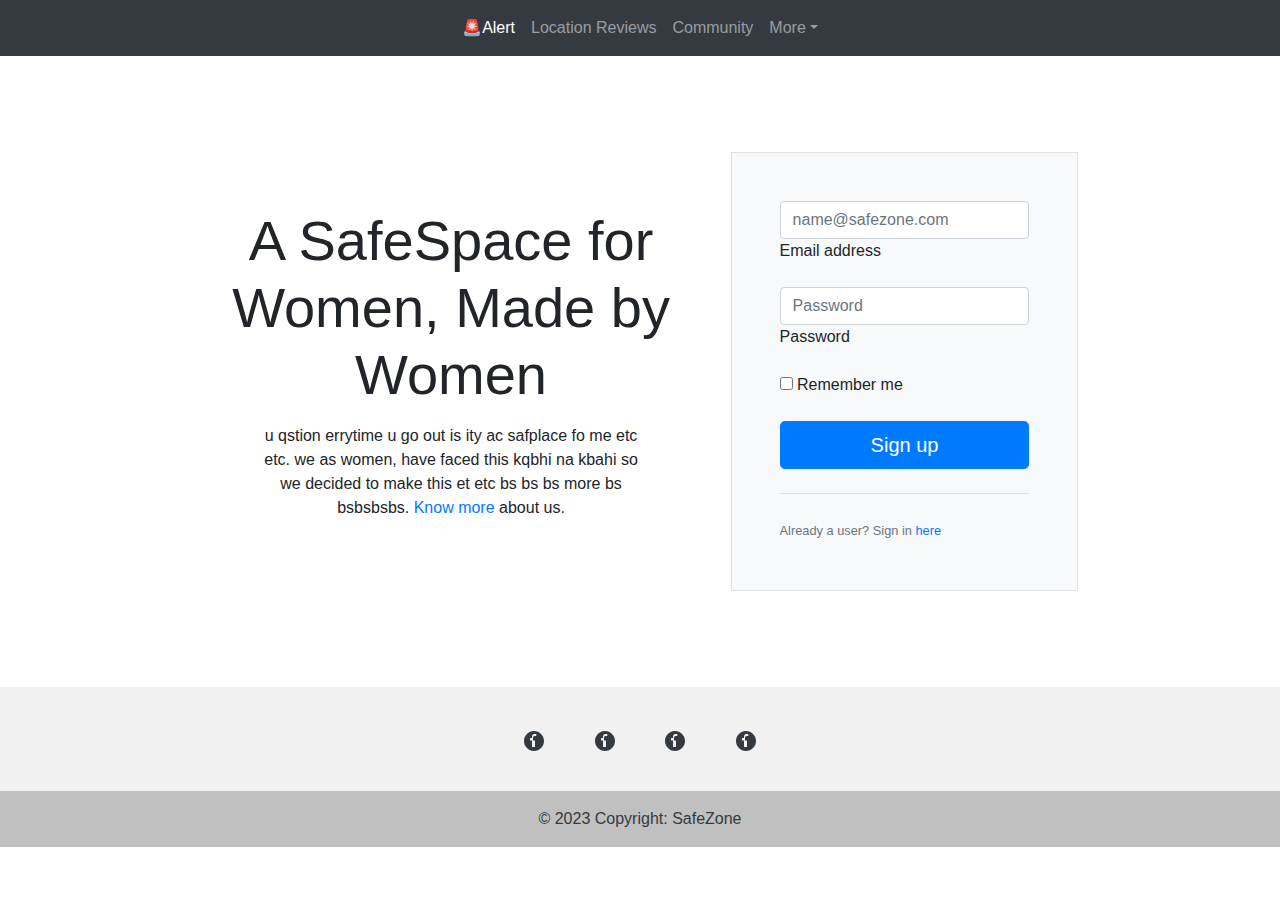
<file: index.html>
<!DOCTYPE html>
<html lang="en">
<head>
    <meta charset="UTF-8">
    <link rel="stylesheet" href="https://cdn.jsdelivr.net/npm/bootstrap@4.4.1/dist/css/bootstrap.min.css" integrity="sha384-Vkoo8x4CGsO3+Hhxv8T/Q5PaXtkKtu6ug5TOeNV6gBiFeWPGFN9MuhOf23Q9Ifjh" crossorigin="anonymous">
    <script src="https://code.jquery.com/jquery-3.4.1.slim.min.js" integrity="sha384-J6qa4849blE2+poT4WnyKhv5vZF5SrPo0iEjwBvKU7imGFAV0wwj1yYfoRSJoZ+n" crossorigin="anonymous"></script>
    <script src="https://cdn.jsdelivr.net/npm/popper.js@1.16.0/dist/umd/popper.min.js" integrity="sha384-Q6E9RHvbIyZFJoft+2mJbHaEWldlvI9IOYy5n3zV9zzTtmI3UksdQRVvoxMfooAo" crossorigin="anonymous"></script>
    <script src="https://cdn.jsdelivr.net/npm/bootstrap@4.4.1/dist/js/bootstrap.min.js" integrity="sha384-wfSDF2E50Y2D1uUdj0O3uMBJnjuUD4Ih7YwaYd1iqfktj0Uod8GCExl3Og8ifwB6" crossorigin="anonymous"></script>
    <link rel="icon" type="image/png" href="./logohead.png"/>
    <title>SafeZone</title>
</head>
<body>
    <section> <!--navbar-->
      <nav class="navbar navbar-expand-lg navbar-dark bg-dark">
          <button class="navbar-toggler" type="button" data-toggle="collapse" data-target="#navbarsExample08" aria-controls="navbarsExample08" aria-expanded="false" aria-label="Toggle navigation">
            <span class="navbar-toggler-icon"></span>
          </button>
      
          <div class="collapse navbar-collapse justify-content-md-center" id="navbarsExample08">
            <ul class="navbar-nav">
              <li class="nav-item active">
                <a class="nav-link" href="./alertSys.html">🚨Alert<span class="sr-only">(current)</span></a>
              </li>
              <li class="nav-item">
                <a class="nav-link" href="./LocRat/index.html">Location Reviews</a>
              </li>
              <li class="nav-item">
                <a class="nav-link" href="./Comm/index.html" tabindex="-1" aria-disabled="false">Community</a>
              </li>
              <li class="nav-item dropdown">
                <a class="nav-link dropdown-toggle" href="#" id="dropdown08" data-toggle="dropdown" aria-haspopup="true" aria-expanded="false">More</a>
                <div class="dropdown-menu" aria-labelledby="dropdown08">
                  <a class="dropdown-item" href="#">Shop</a>
                  <a class="dropdown-item" href="#">SafePath</a>
                  <a class="dropdown-item" href="#">About us</a>
                  <a class="dropdown-item" href="./Resources/resources.html">More Resources</a>
                </div>
              </li>
            </ul>
          </div>
        </nav>
    </section>

    <section class="container"> <!--Sign up part plus lil intro-->
        <div class="container col-xl-10 col-xxl-8 px-4 py-5">
            <div class="row align-items-center g-lg-5 py-5">
              <div class="col-lg-7 text-center text-lg-start">
                <h1 class="display-4 fw-bold lh-1 mb-3">A SafeSpace for Women, Made by Women</h1>
                <p class="col-lg-10 fs-4 container">u qstion errytime u go out is ity ac safplace fo me etc etc. we as women, have faced this kqbhi na kbahi so we decided to make this et etc bs bs bs more bs bsbsbsbs. <a href="#">Know more</a> about us.</p>
              </div>
              <div class="col-md-10 mx-auto col-lg-5">
                <form class="p-4 p-md-5 border rounded-3 bg-light">
                  <div class="form-floating mb-3">
                    <input type="email" class="form-control" id="floatingInput" placeholder="name@safezone.com" fdprocessedid="qcwlyt">
                    <label for="floatingInput">Email address</label>
                  </div>
                  <div class="form-floating mb-3">
                    <input type="password" class="form-control" id="floatingPassword" placeholder="Password" fdprocessedid="q9lwhh">
                    <label for="floatingPassword">Password</label>
                  </div>
                  <div class="checkbox mb-3">
                    <label>
                      <input type="checkbox" value="remember-me"> Remember me
                    </label>
                  </div>
                  <button class="w-100 btn btn-lg btn-primary" type="submit" fdprocessedid="ibj8dy">Sign up</button>
                  <hr class="my-4">
                  <small class="text-muted">Already a user? Sign in <a href="#">here</a></small>
                </form>
              </div>
            </div>
          </div>
    </section>
    <section> <!--login popup-->
        <!--will be adding a login popup when the user clicks on LOGIN HERE in the sign up windoe-->
    </section>
    <section><!--footer-->
        <footer class="text-center text-white" style="background-color: #f1f1f1;">
            <!-- Grid container -->
            <div class="container pt-4">
              <!-- Section: Social media -->
              <section class="mb-4">
                <!-- Facebook -->
                <a class="btn btn-link btn-floating btn-lg text-dark m-1" href="#!" role="button" data-mdb-ripple-color="dark">
                    <svg xmlns="http://www.w3.org/2000/svg" width="24" height="24" viewBox="0 0 24 24">
                        <path d="M12 2C6.48 2 2 6.48 2 12C2 17.52 6.48 22 12 22C17.52 22 22 17.52 22 12C22 6.48 17.52 2 12 2ZM15 11.51H13V18.01H10V11.51H8V9.01H10V7.81C10 6.42 10.63 5.01 12.29 5.01H14.29V7.01H12.79C11.57 7.01 11 7.77 11 9.01V11.51H15V11.51Z" fill="currentColor" />
                      </svg>
                  
                </a>
          
                <!-- Twitter -->
                <a
                  class="btn btn-link btn-floating btn-lg text-dark m-1"
                  href="#!"
                  role="button"
                  data-mdb-ripple-color="dark"
                  ><i class="fab fa-twitter"></i
                ><svg xmlns="http://www.w3.org/2000/svg" width="24" height="24" viewBox="0 0 24 24">
                  <path d="M12 2C6.48 2 2 6.48 2 12C2 17.52 6.48 22 12 22C17.52 22 22 17.52 22 12C22 6.48 17.52 2 12 2ZM15 11.51H13V18.01H10V11.51H8V9.01H10V7.81C10 6.42 10.63 5.01 12.29 5.01H14.29V7.01H12.79C11.57 7.01 11 7.77 11 9.01V11.51H15V11.51Z" fill="currentColor" />
                </svg>
              </a>
          
                <!-- Google -->
                <a
                  class="btn btn-link btn-floating btn-lg text-dark m-1"
                  href="#!"
                  role="button"
                  data-mdb-ripple-color="dark"
                  ><svg xmlns="http://www.w3.org/2000/svg" width="24" height="24" viewBox="0 0 24 24">
                    <path d="M12 2C6.48 2 2 6.48 2 12C2 17.52 6.48 22 12 22C17.52 22 22 17.52 22 12C22 6.48 17.52 2 12 2ZM15 11.51H13V18.01H10V11.51H8V9.01H10V7.81C10 6.42 10.63 5.01 12.29 5.01H14.29V7.01H12.79C11.57 7.01 11 7.77 11 9.01V11.51H15V11.51Z" fill="currentColor" />
                  </svg>
                </a>
          
                <!-- Instagram -->
                <a
                  class="btn btn-link btn-floating btn-lg text-dark m-1"
                  href="#!"
                  role="button"
                  data-mdb-ripple-color="dark"
                  >
                  <svg xmlns="http://www.w3.org/2000/svg" width="24" height="24" viewBox="0 0 24 24">
                    <path d="M12 2C6.48 2 2 6.48 2 12C2 17.52 6.48 22 12 22C17.52 22 22 17.52 22 12C22 6.48 17.52 2 12 2ZM15 11.51H13V18.01H10V11.51H8V9.01H10V7.81C10 6.42 10.63 5.01 12.29 5.01H14.29V7.01H12.79C11.57 7.01 11 7.77 11 9.01V11.51H15V11.51Z" fill="currentColor" />
                  </svg>
                </a>
              </section>
              <!-- Section: Social media -->
            </div>
            <!-- Grid container -->
          
            <!-- Copyright -->
            <div class="text-center text-dark p-3" style="background-color: rgba(0, 0, 0, 0.2);">
              © 2023 Copyright:
              <a class="text-dark" href="https://lakpareek.github.io/SafeZone/">SafeZone</a>
            </div>
            <!-- Copyright -->
          </footer>
    </section>
</body>
</html>
</file>
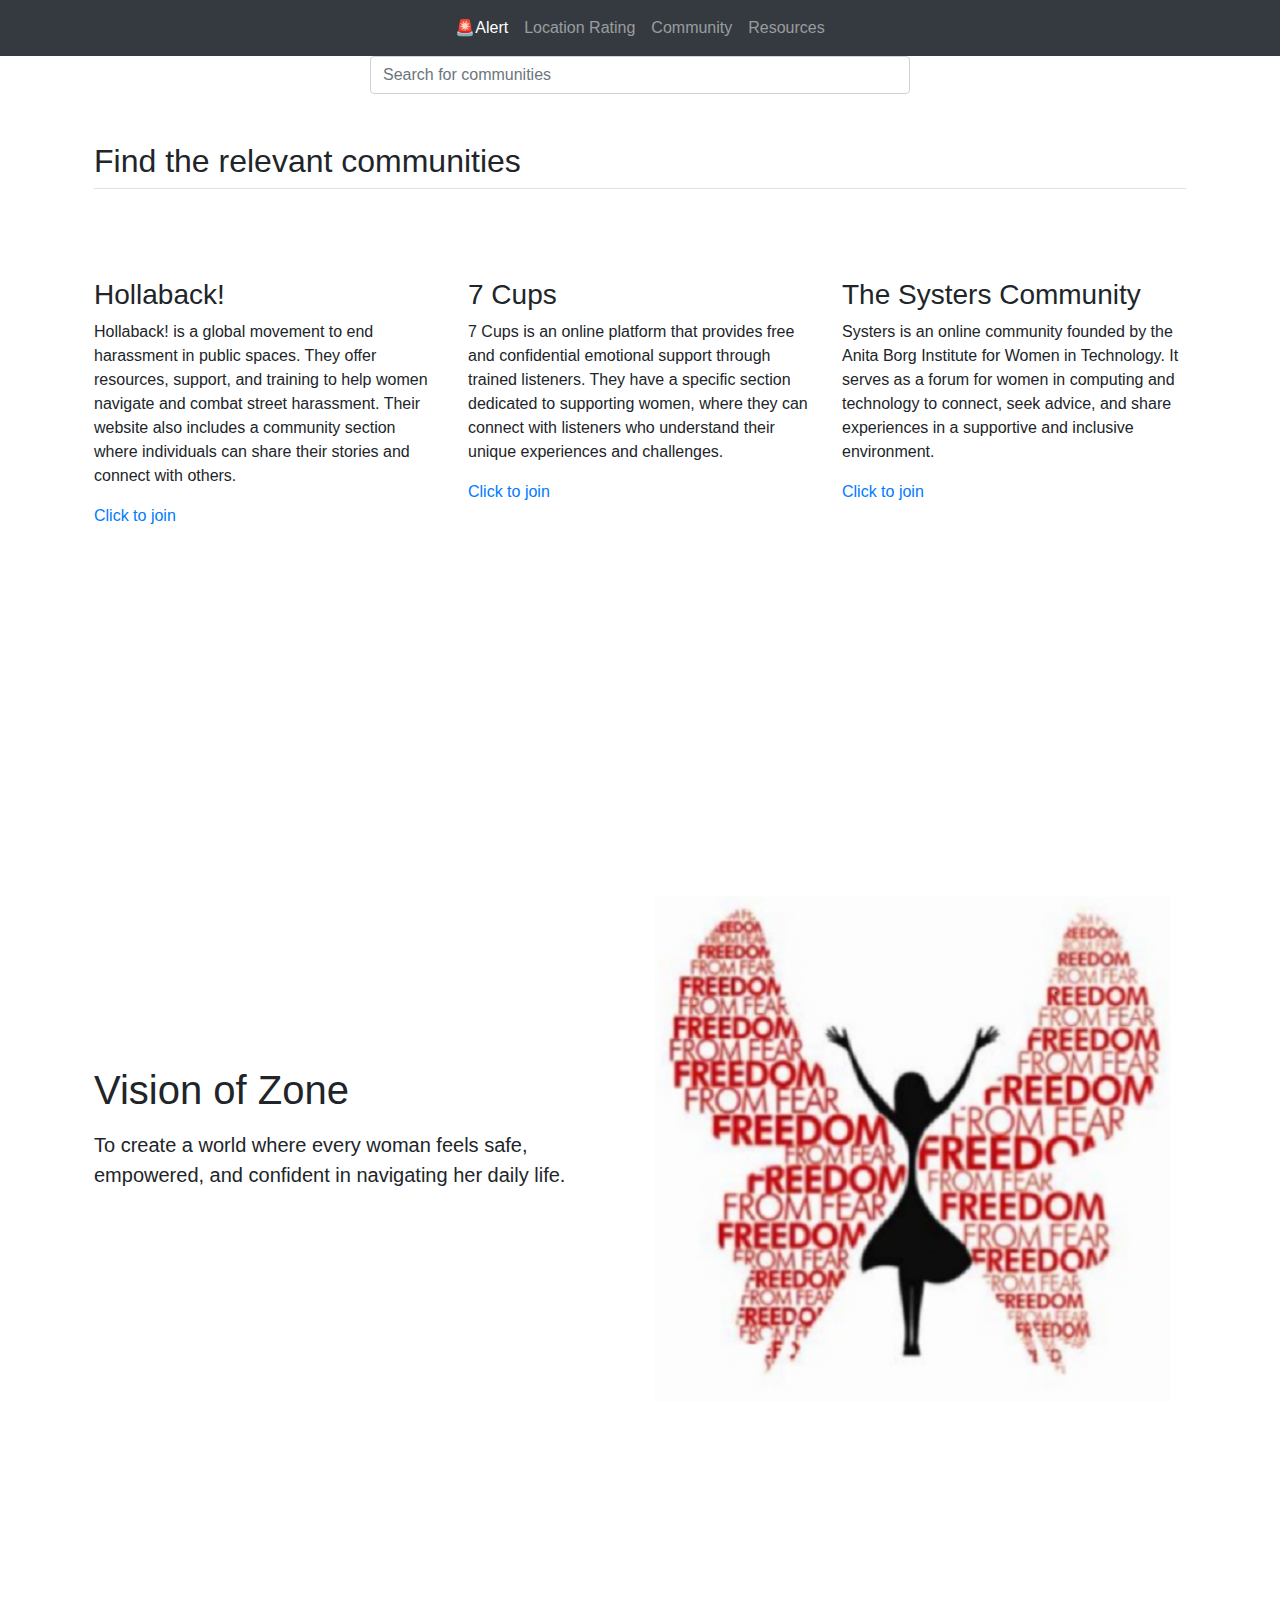
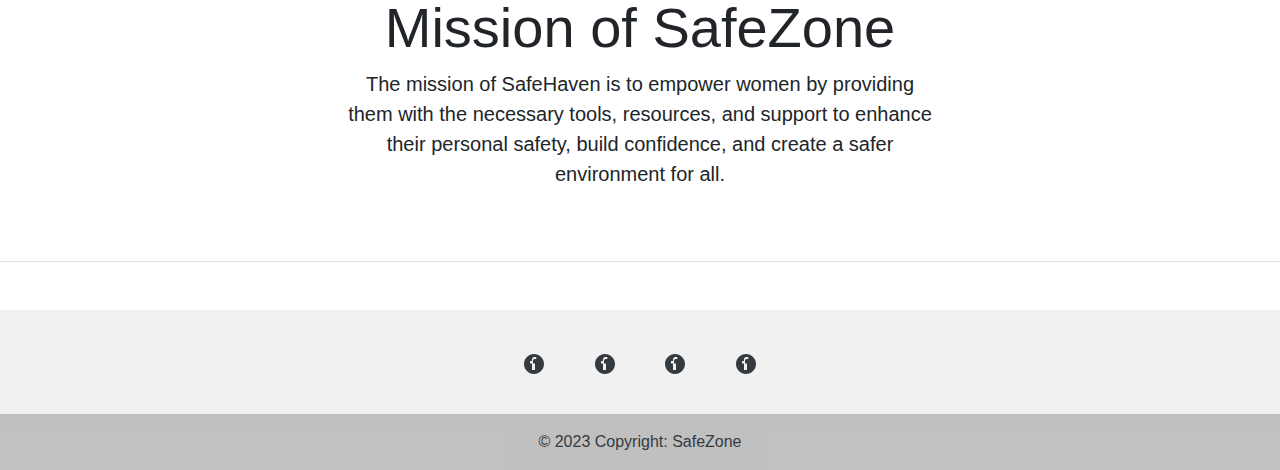
<file: Comm/index.html>
<!DOCTYPE html>
<html lang="en">
<head>
    <meta charset="UTF-8">
    <meta http-equiv="X-UA-Compatible" content="IE=edge">
    <meta name="viewport" content="width=device-width, initial-scale=1.0">
    <link rel="stylesheet" href="https://cdn.jsdelivr.net/npm/bootstrap@4.4.1/dist/css/bootstrap.min.css" integrity="sha384-Vkoo8x4CGsO3+Hhxv8T/Q5PaXtkKtu6ug5TOeNV6gBiFeWPGFN9MuhOf23Q9Ifjh" crossorigin="anonymous">
    <script src="https://code.jquery.com/jquery-3.4.1.slim.min.js" integrity="sha384-J6qa4849blE2+poT4WnyKhv5vZF5SrPo0iEjwBvKU7imGFAV0wwj1yYfoRSJoZ+n" crossorigin="anonymous"></script>
    <script src="https://cdn.jsdelivr.net/npm/popper.js@1.16.0/dist/umd/popper.min.js" integrity="sha384-Q6E9RHvbIyZFJoft+2mJbHaEWldlvI9IOYy5n3zV9zzTtmI3UksdQRVvoxMfooAo" crossorigin="anonymous"></script>
    <script src="https://cdn.jsdelivr.net/npm/bootstrap@4.4.1/dist/js/bootstrap.min.js" integrity="sha384-wfSDF2E50Y2D1uUdj0O3uMBJnjuUD4Ih7YwaYd1iqfktj0Uod8GCExl3Og8ifwB6" crossorigin="anonymous"></script>
    <link rel="stylesheet" href="C:\Users\vaibh\OneDrive\Desktop\community section\style.css">
    
    <title>Document</title>
</head>
<body class="bg-light-subtle">
<section> <!--navbar-->
      
        <nav class="navbar navbar-expand-lg navbar-dark bg-dark bg-light-subtle ">
            <button class="navbar-toggler" type="button" data-toggle="collapse" data-target="#navbarsExample08" aria-controls="navbarsExample08" aria-expanded="false" aria-label="Toggle navigation">
              <span class="navbar-toggler-icon"></span>
            </button>
         
            <div class="collapse navbar-collapse justify-content-md-center" id="navbarsExample08">
              <ul class="navbar-nav">
                <li class="nav-item active">
                  <a class="nav-link" href="../alertSys.html">🚨Alert<span class="sr-only">(current)</span></a>
                </li>
                <li class="nav-item">
                  <a class="nav-link" href="../LocRat/index.html">Location Rating</a>
                </li>
                <li class="nav-item">
                  <a class="nav-link" href="../Comm/index.html" tabindex="-1" aria-disabled="false">Community</a>
                </li>
                <li class="nav-item">
                    <a class="nav-link" href="../Resources/resources.html">Resources</a>
                </li>
          </nav>

         
      </section>
      <div class="container search ">

        <div class="row height d-flex justify-content-center align-items-center  ">

          <div class="col-md-6">

            <div class="form ">
              <i class="fa fa-search"></i>
              <input type="text" class="form-control form-input" placeholder="Search for communities">
              <span class="left-pan"><i class="fa fa-microphone"></i></span>
            </div>
            
          </div>
          
        </div>
        
      </div>
  
      <div class="container px-4 py-5" id="featured-3">
    <h2 class="pb-2 border-bottom">Find the relevant communities</h2>
    <div class="row g-4 py-5 row-cols-1 row-cols-lg-3">
      <div class="feature col">
        <div class="feature-icon d-inline-flex align-items-center justify-content-center text-bg-primary bg-gradient fs-2 mb-3">
          <svg class="bi" width="1em" height="1em"><use xlink:href="#collection"></use></svg>
        </div>
        <h3 class="fs-2">Hollaback!</h3>
        <p>Hollaback! is a global movement to end harassment in public spaces. They offer resources, support, and training to help women navigate and combat street harassment. Their website also includes a community section where individuals can share their stories and connect with others.</p>
        <a href="#" class="icon-link">
          Click to join
          <svg class="bi"><use xlink:href="#chevron-right"></use></svg>
        </a>
      </div>
      <div class="feature col">
        <div class="feature-icon d-inline-flex align-items-center justify-content-center text-bg-primary bg-gradient fs-2 mb-3">
          <svg class="bi" width="1em" height="1em"><use xlink:href="#people-circle"></use></svg>
        </div>
        <h3 class="fs-2">7 Cups</h3>
        <p> 7 Cups is an online platform that provides free and confidential emotional support through trained listeners. They have a specific section dedicated to supporting women, where they can connect with listeners who understand their unique experiences and challenges.</p>
        <a href="#" class="icon-link">
            Click to join
          <svg class="bi"><use xlink:href="#chevron-right"></use></svg>
        </a>
      </div>
      <div class="feature col">
        <div class="feature-icon d-inline-flex align-items-center justify-content-center text-bg-primary bg-gradient fs-2 mb-3">
          <svg class="bi" width="1em" height="1em"><use xlink:href="#toggles2"></use></svg>
        </div>
        <h3 class="fs-2 ">The Systers Community</h3>
        <p>Systers is an online community founded by the Anita Borg Institute for Women in Technology. It serves as a forum for women in computing and technology to connect, seek advice, and share experiences in a supportive and inclusive environment.</p>
        <a href="#" class="icon-link">
            Click to join
          <svg class="bi"><use xlink:href="#chevron-right"></use></svg>
        
        </a>
      </div>
    </div>
  </div>
  <div class="container col-xxl-8 px-4 py-5 ">
    <div class="row flex-lg-row-reverse align-items-center g-5 py-5">
      <div class="col-10 col-sm-8 col-lg-6">
        <img src="./freedom.png" class="d-block mx-lg-auto img-fluid img" alt="Bootstrap Themes" width="700" height="500" loading="lazy">
      </div>
      <div class="col-lg-6">
        <h1 class="display-5 fw-bold text-body-emphasis lh-1 mb-3">Vision of Zone</h1>
        <p class="lead">To create a world where every woman feels safe, empowered, and confident in navigating her daily life.</p>
        <div class="d-grid gap-2 d-md-flex justify-content-md-start">
          
        </div>
      </div>
    </div>
  </div>
  <div class="px-4 pt-5 my-5 text-center border-bottom ">
    <h1 class="display-4 fw-bold text-body-emphasis">Mission of SafeZone</h1>
    <div class="col-lg-6 mx-auto">
      <p class="lead mb-4">The mission of SafeHaven is to empower women by providing them with the necessary tools, resources, and support to enhance their personal safety, build confidence, and create a safer environment for all.</p>
      <div class="d-grid gap-2 d-sm-flex justify-content-sm-center mb-5">
        
      </div>
    </div>
    <div class="overflow-hidden" style="max-height: 30vh;">
      <div class="container px-5">
      </div>
    </div>
  </div>
  <footer class="text-center text-white" style="background-color: #f1f1f1;">
    <!-- Grid container -->
    <div class="container pt-4">
      <!-- Section: Social media -->
      <section class="mb-4">
        <!-- Facebook -->
        <a class="btn btn-link btn-floating btn-lg text-dark m-1" href="#!" role="button" data-mdb-ripple-color="dark">
            <svg xmlns="http://www.w3.org/2000/svg" width="24" height="24" viewBox="0 0 24 24">
                <path d="M12 2C6.48 2 2 6.48 2 12C2 17.52 6.48 22 12 22C17.52 22 22 17.52 22 12C22 6.48 17.52 2 12 2ZM15 11.51H13V18.01H10V11.51H8V9.01H10V7.81C10 6.42 10.63 5.01 12.29 5.01H14.29V7.01H12.79C11.57 7.01 11 7.77 11 9.01V11.51H15V11.51Z" fill="currentColor" />
              </svg>
          
        </a>
  
        <!-- Twitter -->
        <a
          class="btn btn-link btn-floating btn-lg text-dark m-1"
          href="#!"
          role="button"
          data-mdb-ripple-color="dark"
          ><i class="fab fa-twitter"></i
        ><svg xmlns="http://www.w3.org/2000/svg" width="24" height="24" viewBox="0 0 24 24">
          <path d="M12 2C6.48 2 2 6.48 2 12C2 17.52 6.48 22 12 22C17.52 22 22 17.52 22 12C22 6.48 17.52 2 12 2ZM15 11.51H13V18.01H10V11.51H8V9.01H10V7.81C10 6.42 10.63 5.01 12.29 5.01H14.29V7.01H12.79C11.57 7.01 11 7.77 11 9.01V11.51H15V11.51Z" fill="currentColor" />
        </svg>
      </a>
  
        <!-- Google -->
        <a
          class="btn btn-link btn-floating btn-lg text-dark m-1"
          href="#!"
          role="button"
          data-mdb-ripple-color="dark"
          ><svg xmlns="http://www.w3.org/2000/svg" width="24" height="24" viewBox="0 0 24 24">
            <path d="M12 2C6.48 2 2 6.48 2 12C2 17.52 6.48 22 12 22C17.52 22 22 17.52 22 12C22 6.48 17.52 2 12 2ZM15 11.51H13V18.01H10V11.51H8V9.01H10V7.81C10 6.42 10.63 5.01 12.29 5.01H14.29V7.01H12.79C11.57 7.01 11 7.77 11 9.01V11.51H15V11.51Z" fill="currentColor" />
          </svg>
        </a>
  
        <!-- Instagram -->
        <a
          class="btn btn-link btn-floating btn-lg text-dark m-1"
          href="#!"
          role="button"
          data-mdb-ripple-color="dark"
          >
          <svg xmlns="http://www.w3.org/2000/svg" width="24" height="24" viewBox="0 0 24 24">
            <path d="M12 2C6.48 2 2 6.48 2 12C2 17.52 6.48 22 12 22C17.52 22 22 17.52 22 12C22 6.48 17.52 2 12 2ZM15 11.51H13V18.01H10V11.51H8V9.01H10V7.81C10 6.42 10.63 5.01 12.29 5.01H14.29V7.01H12.79C11.57 7.01 11 7.77 11 9.01V11.51H15V11.51Z" fill="currentColor" />
          </svg>
        </a>
      </section>
      <!-- Section: Social media -->
    </div>
    <!-- Grid container -->
  
    <!-- Copyright -->
    <div class="text-center text-dark p-3" style="background-color: rgba(0, 0, 0, 0.2);">
      © 2023 Copyright:
      <a class="text-dark" href="https://lakpareek.github.io/SafeZone/">SafeZone</a>
    </div>
    <!-- Copyright -->
  </footer>

</body>
</html>
</file>
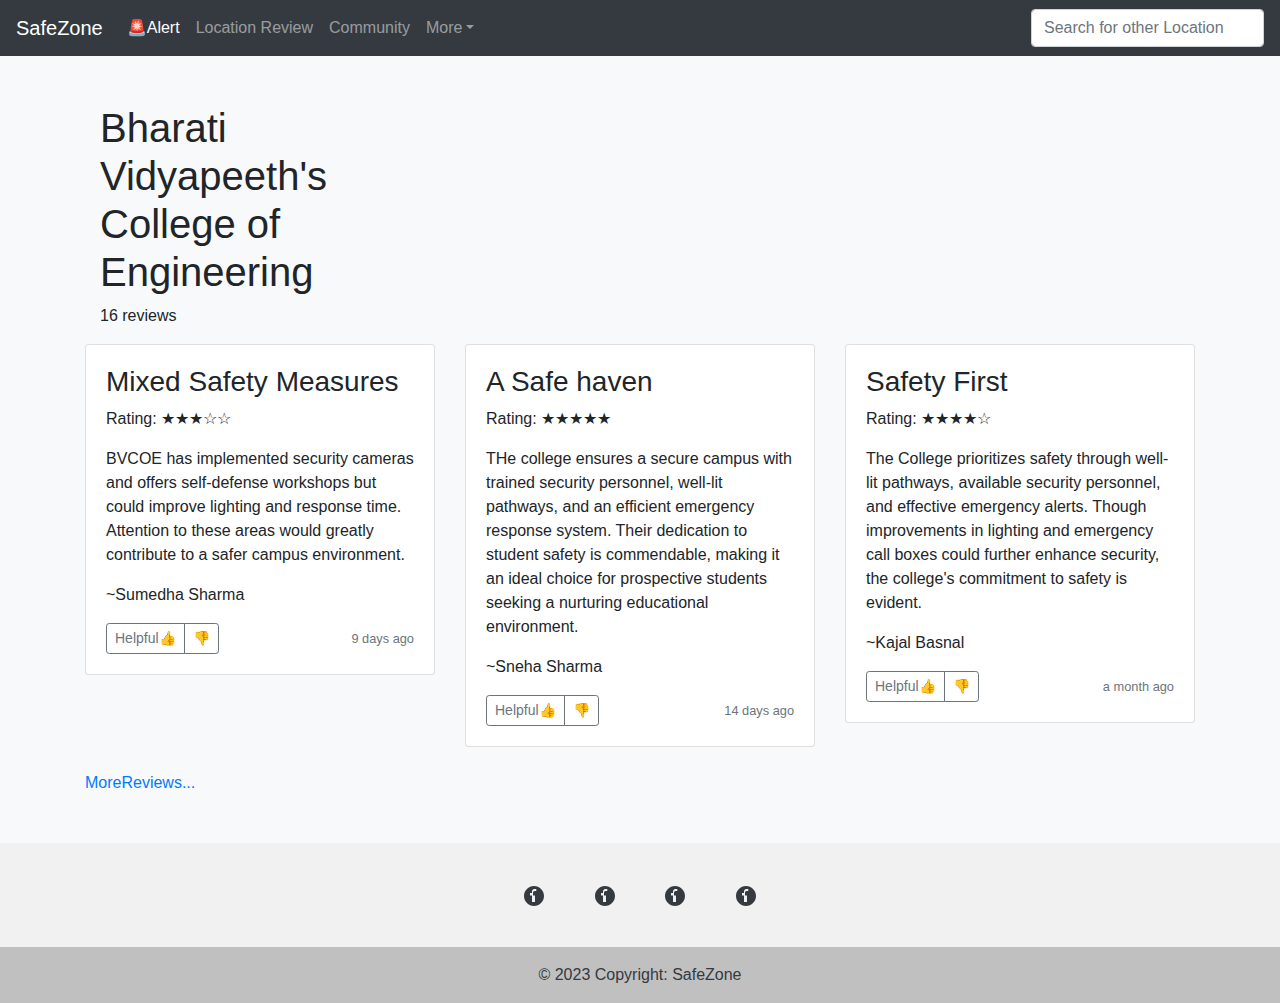
<file: LocRat/index.html>
<!DOCTYPE html>
<html lang="en">
<head>
    <meta charset="UTF-8">
    <meta http-equiv="X-UA-Compatible" content="IE=edge">
    <meta name="viewport" content="width=device-width, initial-scale=1.0">
    <link rel="stylesheet" href="https://cdn.jsdelivr.net/npm/bootstrap@4.4.1/dist/css/bootstrap.min.css" integrity="sha384-Vkoo8x4CGsO3+Hhxv8T/Q5PaXtkKtu6ug5TOeNV6gBiFeWPGFN9MuhOf23Q9Ifjh" crossorigin="anonymous">
    <script src="https://code.jquery.com/jquery-3.4.1.slim.min.js" integrity="sha384-J6qa4849blE2+poT4WnyKhv5vZF5SrPo0iEjwBvKU7imGFAV0wwj1yYfoRSJoZ+n" crossorigin="anonymous"></script>
    <script src="https://cdn.jsdelivr.net/npm/popper.js@1.16.0/dist/umd/popper.min.js" integrity="sha384-Q6E9RHvbIyZFJoft+2mJbHaEWldlvI9IOYy5n3zV9zzTtmI3UksdQRVvoxMfooAo" crossorigin="anonymous"></script>
    <script src="https://cdn.jsdelivr.net/npm/bootstrap@4.4.1/dist/js/bootstrap.min.js" integrity="sha384-wfSDF2E50Y2D1uUdj0O3uMBJnjuUD4Ih7YwaYd1iqfktj0Uod8GCExl3Og8ifwB6" crossorigin="anonymous"></script>
    <link rel="icon" type="image/png" href="../logohead.png"/>
    <title>Reviews</title>
</head>
<body>
  <nav class="navbar navbar-expand-sm navbar-dark bg-dark">
    <a class="navbar-brand" href="#">SafeZone</a>
    <button class="navbar-toggler" type="button" data-toggle="collapse" data-target="#navbarsExample03" aria-controls="navbarsExample03" aria-expanded="false" aria-label="Toggle navigation">
      <span class="navbar-toggler-icon"></span>
    </button>

    <div class="collapse navbar-collapse" id="navbarsExample03">
      <ul class="navbar-nav mr-auto">
        <li class="nav-item active">
          <a class="nav-link" href="C:\Users\Lucky koul\OneDrive\Desktop\lakshay\alertSys.html">🚨Alert<span class="sr-only">(current)</span></a>
        </li>
        <li class="nav-item">
          <a class="nav-link" href="#">Location Review</a>
        </li>
        <li class="nav-item">
          <a class="nav-link" href="../Comm/index.html">Community</a>
        </li>
        <li class="nav-item dropdown">
          <a class="nav-link dropdown-toggle" href="http://example.com" id="dropdown03" data-toggle="dropdown" aria-haspopup="true" aria-expanded="false">More</a>
          <div class="dropdown-menu" aria-labelledby="dropdown03">
            <a class="dropdown-item" href="#">Shop</a>
            <a class="dropdown-item" href="#">SafePath</a>
            <a class="dropdown-item" href="#">About us</a>
            <a class="dropdown-item" href="../Resources/resources.html">More Resources</a>
          </div>
        </li>
      </ul>
      <form class="form-inline my-2 my-md-0">
        <input class="form-control" type="text" placeholder="Search for other Location" fdprocessedid="wpuu2b">
      </form>
    </div>
  </nav>
  <!--nav done now rest the elements-->
  <div class="album py-5 bg-light">
        <div class="container">
          <div class="col-md-4">
            <h1>Bharati Vidyapeeth's College of Engineering</h1>
            <p>16 reviews</p>
          </div>
          <div class="row">
            <div class="col-md-4">
              <div class="card mb-4 box-shadow">
                
                <div class="card-body">
                  <h3 class="card-text">Mixed Safety Measures</h3>
                  <p>Rating: ★★★☆☆</p>
                  <p class="card-text">BVCOE has implemented security cameras and offers self-defense workshops but could improve lighting and response time. Attention to these areas would greatly contribute to a safer campus environment.</p>
                  <p>~Sumedha Sharma</p>
                  <div class="d-flex justify-content-between align-items-center">
                    <div class="btn-group">
                      <button type="button" class="btn btn-sm btn-outline-secondary">Helpful👍</button>
                      <button type="button" class="btn btn-sm btn-outline-secondary">👎</button>
                    </div>
                    <small class="text-muted">9 days ago</small>
                  </div>
                </div>
              </div>
            </div>
            <div class="col-md-4">
              <div class="card mb-4 box-shadow">
                
                <div class="card-body">
                  <h3 class="card-text">A Safe haven</h3>
                  <p>Rating: ★★★★★</p>
                  <p class="card-text">THe college ensures a secure campus with trained security personnel, well-lit pathways, and an efficient emergency response system. Their dedication to student safety is commendable, making it an ideal choice for prospective students seeking a nurturing educational environment.</p>
                  <p>~Sneha Sharma</p>
                  <p class="card-text"></p>
                  <div class="d-flex justify-content-between align-items-center">
                    <div class="btn-group">
                      <button type="button" class="btn btn-sm btn-outline-secondary">Helpful👍</button>
                      <button type="button" class="btn btn-sm btn-outline-secondary">👎</button>
                    </div>
                    <small class="text-muted">14 days ago</small>
                  </div>
                </div>
              </div>
            </div>
            <div class="col-md-4">
              <div class="card mb-4 box-shadow">
                
                <div class="card-body">
                  <h3 class="card-text">Safety First</h3>
                  <p>Rating: ★★★★☆</p>
                  <p class="card-text">The College prioritizes safety through well-lit pathways, available security personnel, and effective emergency alerts. Though improvements in lighting and emergency call boxes could further enhance security, the college's commitment to safety is evident.</p>
                  <p>~Kajal Basnal</p>
                  <div class="d-flex justify-content-between align-items-center">
                    <div class="btn-group">
                      <button type="button" class="btn btn-sm btn-outline-secondary">Helpful👍</button>
                      <button type="button" class="btn btn-sm btn-outline-secondary">👎</button>
                    </div>
                    <small class="text-muted">a month ago</small>
                  </div>
                </div>
              </div>
            </div>
            <div>
              <div class="col-md-4">
                <a href="#">MoreReviews...</a>
              </div>
            </div>            
          </div>
        </div>
      </div>
      <footer class="text-center text-white" style="background-color: #f1f1f1;">
        <!-- Grid container -->
        <div class="container pt-4">
          <!-- Section: Social media -->
          <section class="mb-4">
            <!-- Facebook -->
            <a class="btn btn-link btn-floating btn-lg text-dark m-1" href="#!" role="button" data-mdb-ripple-color="dark">
                <svg xmlns="http://www.w3.org/2000/svg" width="24" height="24" viewBox="0 0 24 24">
                    <path d="M12 2C6.48 2 2 6.48 2 12C2 17.52 6.48 22 12 22C17.52 22 22 17.52 22 12C22 6.48 17.52 2 12 2ZM15 11.51H13V18.01H10V11.51H8V9.01H10V7.81C10 6.42 10.63 5.01 12.29 5.01H14.29V7.01H12.79C11.57 7.01 11 7.77 11 9.01V11.51H15V11.51Z" fill="currentColor" />
                  </svg>
              
            </a>
      
            <!-- Twitter -->
            <a
              class="btn btn-link btn-floating btn-lg text-dark m-1"
              href="#!"
              role="button"
              data-mdb-ripple-color="dark"
              ><i class="fab fa-twitter"></i
            ><svg xmlns="http://www.w3.org/2000/svg" width="24" height="24" viewBox="0 0 24 24">
              <path d="M12 2C6.48 2 2 6.48 2 12C2 17.52 6.48 22 12 22C17.52 22 22 17.52 22 12C22 6.48 17.52 2 12 2ZM15 11.51H13V18.01H10V11.51H8V9.01H10V7.81C10 6.42 10.63 5.01 12.29 5.01H14.29V7.01H12.79C11.57 7.01 11 7.77 11 9.01V11.51H15V11.51Z" fill="currentColor" />
            </svg>
          </a>
      
            <!-- Google -->
            <a
              class="btn btn-link btn-floating btn-lg text-dark m-1"
              href="#!"
              role="button"
              data-mdb-ripple-color="dark"
              ><svg xmlns="http://www.w3.org/2000/svg" width="24" height="24" viewBox="0 0 24 24">
                <path d="M12 2C6.48 2 2 6.48 2 12C2 17.52 6.48 22 12 22C17.52 22 22 17.52 22 12C22 6.48 17.52 2 12 2ZM15 11.51H13V18.01H10V11.51H8V9.01H10V7.81C10 6.42 10.63 5.01 12.29 5.01H14.29V7.01H12.79C11.57 7.01 11 7.77 11 9.01V11.51H15V11.51Z" fill="currentColor" />
              </svg>
            </a>
      
            <!-- Instagram -->
            <a
              class="btn btn-link btn-floating btn-lg text-dark m-1"
              href="#!"
              role="button"
              data-mdb-ripple-color="dark"
              >
              <svg xmlns="http://www.w3.org/2000/svg" width="24" height="24" viewBox="0 0 24 24">
                <path d="M12 2C6.48 2 2 6.48 2 12C2 17.52 6.48 22 12 22C17.52 22 22 17.52 22 12C22 6.48 17.52 2 12 2ZM15 11.51H13V18.01H10V11.51H8V9.01H10V7.81C10 6.42 10.63 5.01 12.29 5.01H14.29V7.01H12.79C11.57 7.01 11 7.77 11 9.01V11.51H15V11.51Z" fill="currentColor" />
              </svg>
            </a>
          </section>
          <!-- Section: Social media -->
        </div>
        <!-- Grid container -->
      
        <!-- Copyright -->
        <div class="text-center text-dark p-3" style="background-color: rgba(0, 0, 0, 0.2);">
          © 2023 Copyright:
          <a class="text-dark" href="https://lakpareek.github.io/SafeZone/">SafeZone</a>
        </div>
        <!-- Copyright -->
      </footer>
</body>
</html>
</file>
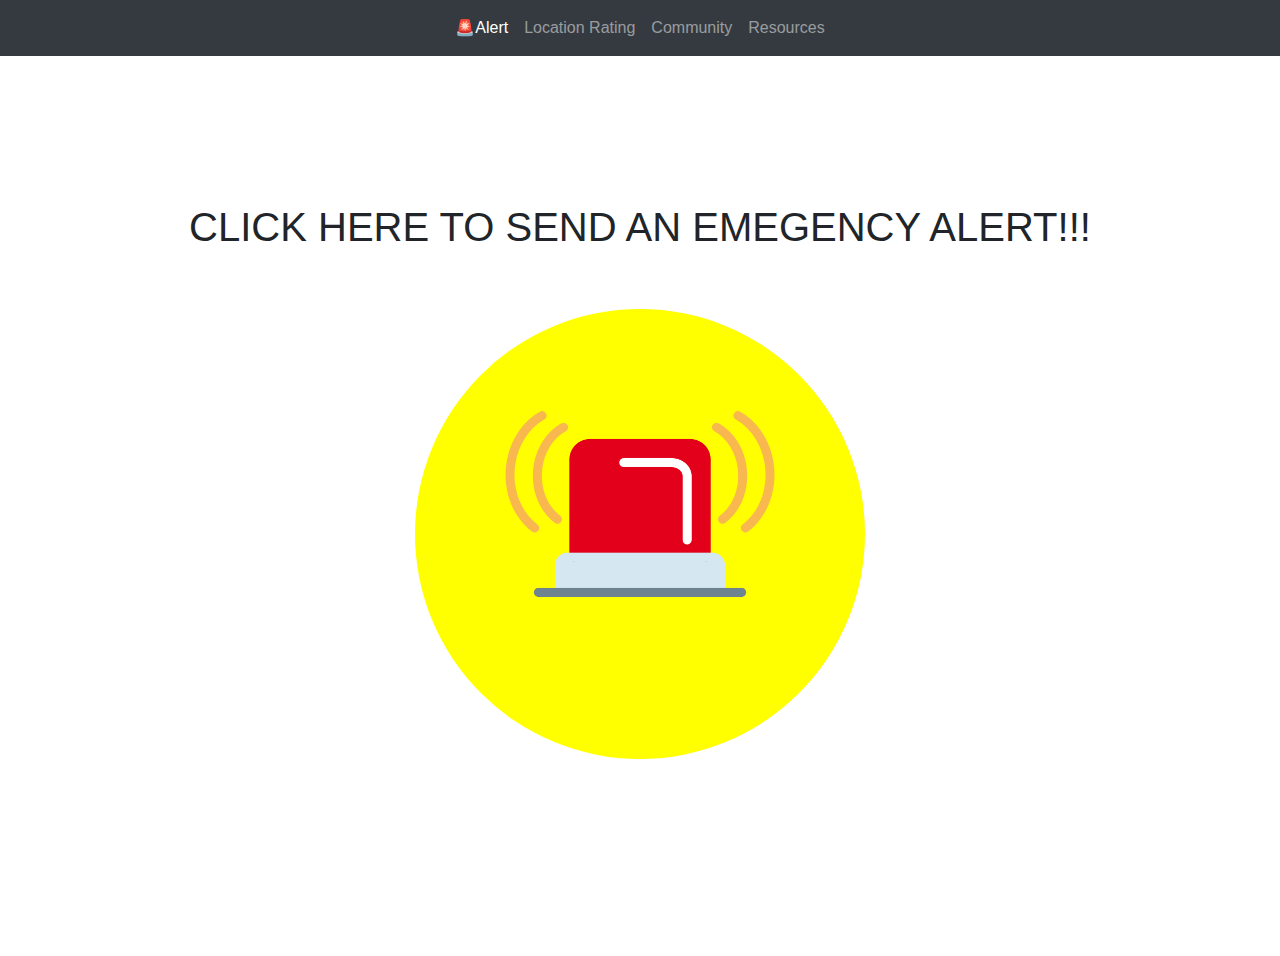
<file: alertSys.html>
<!DOCTYPE html>
<html lang="en">
<head>
    <meta charset="UTF-8">
    <meta http-equiv="X-UA-Compatible" content="IE=edge">
    <meta name="viewport" content="width=device-width, initial-scale=1.0">
    <title>🚨Alert-SafeZone</title>
    <link rel="stylesheet" href="styles.css">
    <link rel="stylesheet" href="https://cdn.jsdelivr.net/npm/bootstrap@4.4.1/dist/css/bootstrap.min.css" integrity="sha384-Vkoo8x4CGsO3+Hhxv8T/Q5PaXtkKtu6ug5TOeNV6gBiFeWPGFN9MuhOf23Q9Ifjh" crossorigin="anonymous">
    <script src="https://code.jquery.com/jquery-3.4.1.slim.min.js" integrity="sha384-J6qa4849blE2+poT4WnyKhv5vZF5SrPo0iEjwBvKU7imGFAV0wwj1yYfoRSJoZ+n" crossorigin="anonymous"></script>
    <script src="https://cdn.jsdelivr.net/npm/popper.js@1.16.0/dist/umd/popper.min.js" integrity="sha384-Q6E9RHvbIyZFJoft+2mJbHaEWldlvI9IOYy5n3zV9zzTtmI3UksdQRVvoxMfooAo" crossorigin="anonymous"></script>
    <script src="https://cdn.jsdelivr.net/npm/bootstrap@4.4.1/dist/js/bootstrap.min.js" integrity="sha384-wfSDF2E50Y2D1uUdj0O3uMBJnjuUD4Ih7YwaYd1iqfktj0Uod8GCExl3Og8ifwB6" crossorigin="anonymous"></script>


</head>
<body>
  
    <section> <!--navbar-->
      
        <nav class="navbar navbar-expand-lg navbar-dark bg-dark ">
            <button class="navbar-toggler" type="button" data-toggle="collapse" data-target="#navbarsExample08" aria-controls="navbarsExample08" aria-expanded="false" aria-label="Toggle navigation">
              <span class="navbar-toggler-icon"></span>
            </button>
        
            <div class="collapse navbar-collapse justify-content-md-center" id="navbarsExample08">
              <ul class="navbar-nav">
                <li class="nav-item active">
                  <a class="nav-link" href="#">🚨Alert<span class="sr-only">(current)</span></a>
                </li>
                <li class="nav-item">
                  <a class="nav-link" href="./LocRat/index.html">Location Rating</a>
                </li>
                <li class="nav-item">
                  <a class="nav-link" href="./Comm/index.html" tabindex="-1" aria-disabled="false">Community</a>
                </li>
                <li class="nav-item">
                    <a class="nav-link" href="./Resources/resources.html">Resources</a>
                </li>
          </nav>
         
      </section>
    <div class="container">
        <h1 class="heading" >CLICK HERE TO SEND AN EMEGENCY ALERT!!!</h1>
        <div class="circle">
           
            <img src="./computer-icons-alarm-device-emergency-symbol-siren-emergency-0447f93896b9b455833ad82ab43a3a94.png" alt="siren" onclick="handleImageClick()">
            

        </div>  
    </div>
  <script>
    function handleImageClick() {
  alert('emergency signal has been sent');
}

  </script>
</body>
</html>
</file>
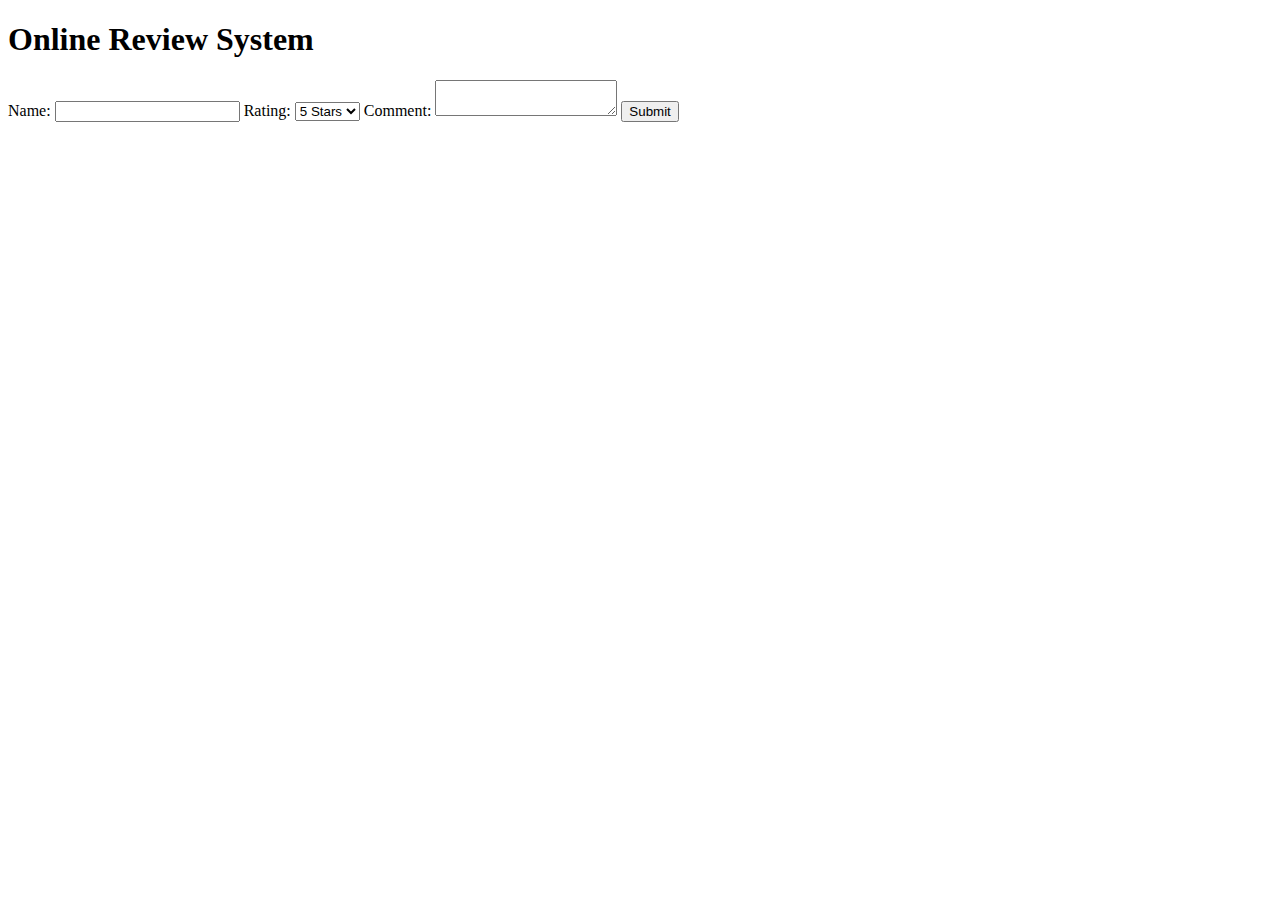
<file: reviews.html>
<!DOCTYPE html>
<html>
<head>
    <title>Online Review System</title>
    <link rel="stylesheet" type="text/css" href="styles.css">
</head>
<body>
    <h1>Online Review System</h1>

    <form id="reviewForm">
        <label for="name">Name:</label>
        <input type="text" id="name" required>

        <label for="rating">Rating:</label>
        <select id="rating" required>
            <option value="5">5 Stars</option>
            <option value="4">4 Stars</option>
            <option value="3">3 Stars</option>
            <option value="2">2 Stars</option>
            <option value="1">1 Star</option>
        </select>

        <label for="comment">Comment:</label>
        <textarea id="comment" required></textarea>

        <input type="submit" value="Submit">
    </form>

    <div id="reviewsContainer"></div>

    <script src="practice.js"></script>
</body>
</html>
</file>
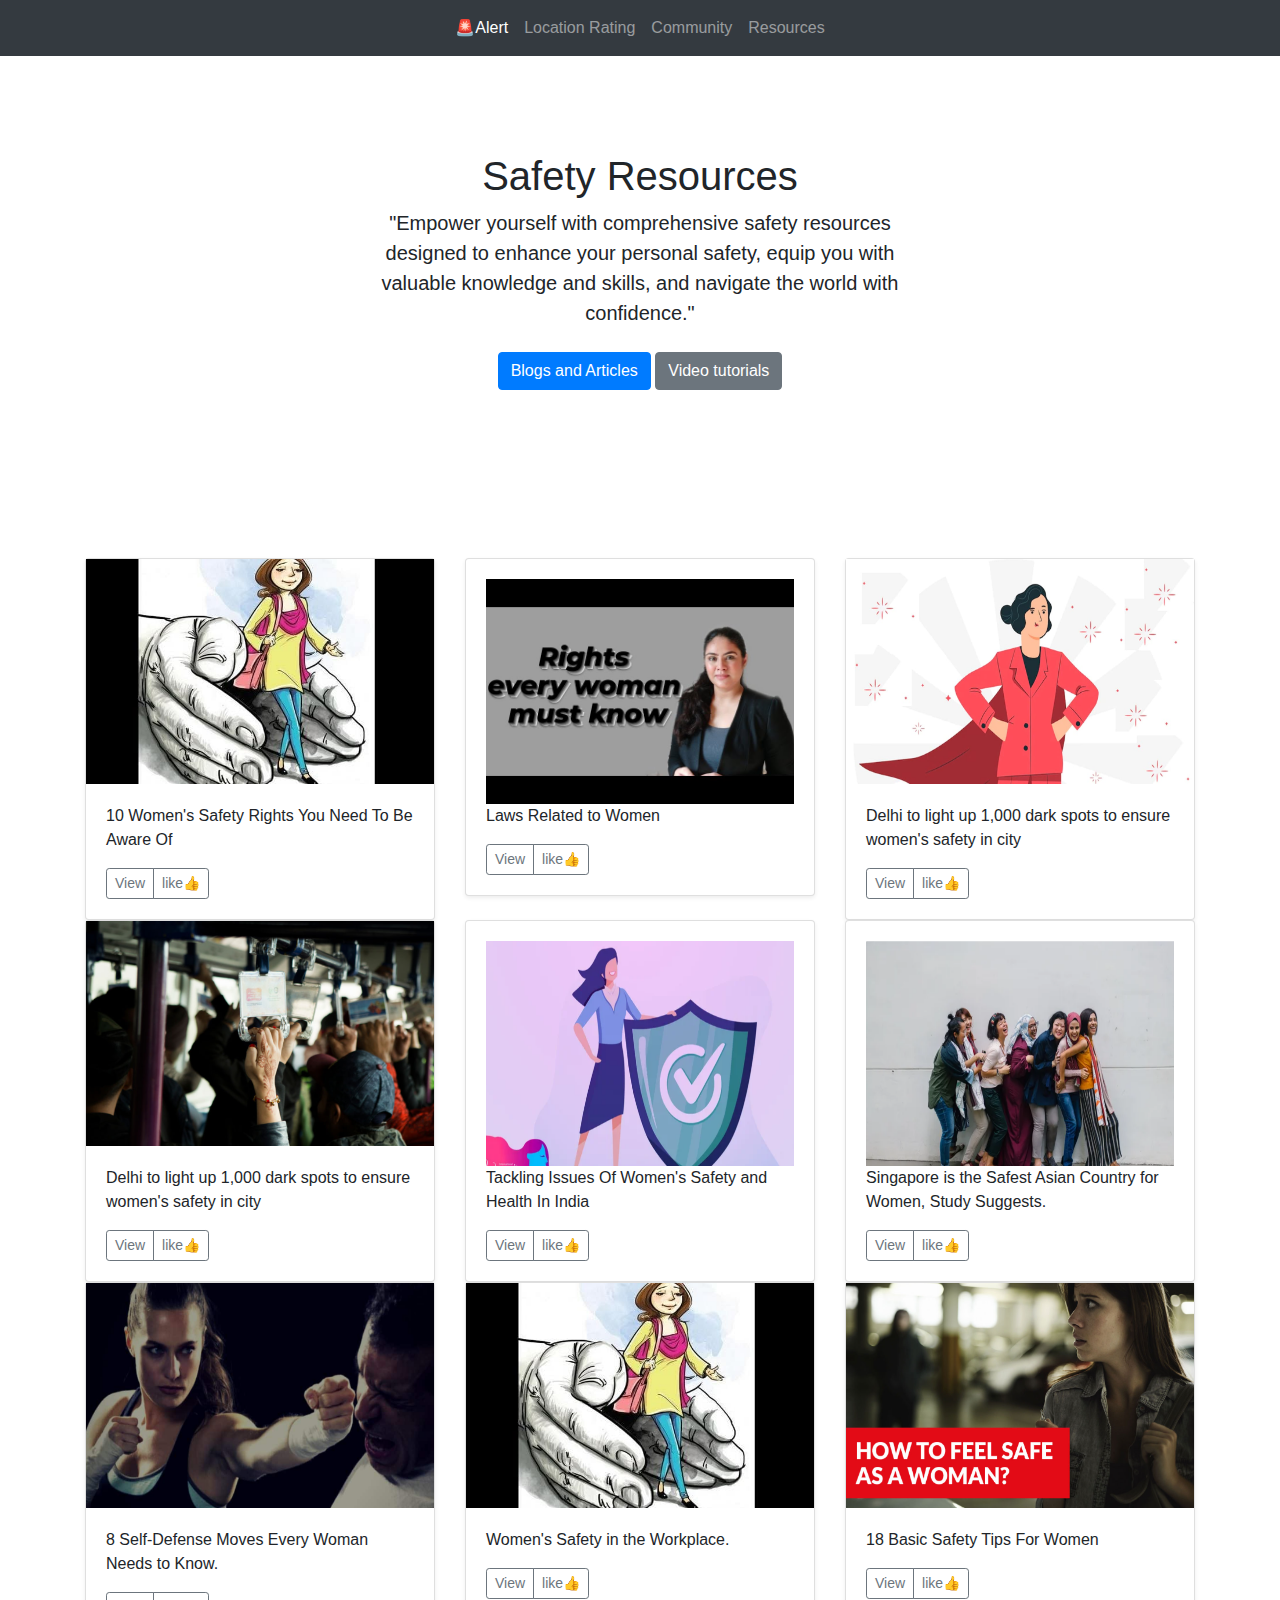
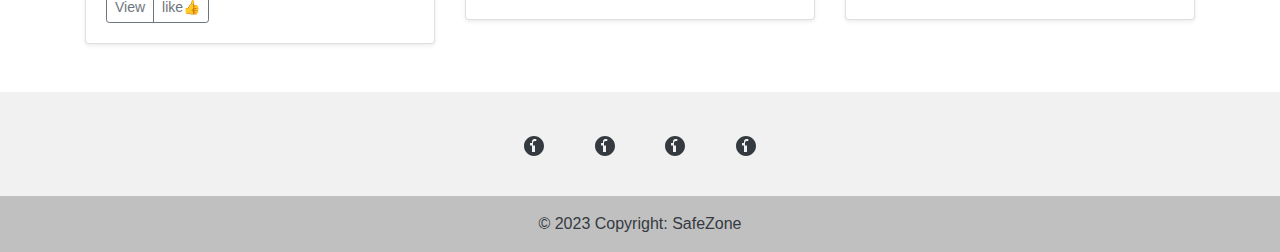
<file: Resources/resources.html>
<!DOCTYPE html>
<html lang="en">
<head>
    <meta charset="UTF-8">
    <meta http-equiv="X-UA-Compatible" content="IE=edge">
    <meta name="viewport" content="width=device-width, initial-scale=1.0">
    <link rel="stylesheet" href="C:\Users\vaibh\OneDrive\Desktop\SafeZone-login-page-main\SafeZone-login-page-main\styles.css">
    <link rel="stylesheet" href="https://cdn.jsdelivr.net/npm/bootstrap@4.4.1/dist/css/bootstrap.min.css" integrity="sha384-Vkoo8x4CGsO3+Hhxv8T/Q5PaXtkKtu6ug5TOeNV6gBiFeWPGFN9MuhOf23Q9Ifjh" crossorigin="anonymous">
    <script src="https://code.jquery.com/jquery-3.4.1.slim.min.js" integrity="sha384-J6qa4849blE2+poT4WnyKhv5vZF5SrPo0iEjwBvKU7imGFAV0wwj1yYfoRSJoZ+n" crossorigin="anonymous"></script>
    <script src="https://cdn.jsdelivr.net/npm/popper.js@1.16.0/dist/umd/popper.min.js" integrity="sha384-Q6E9RHvbIyZFJoft+2mJbHaEWldlvI9IOYy5n3zV9zzTtmI3UksdQRVvoxMfooAo" crossorigin="anonymous"></script>
    <script src="https://cdn.jsdelivr.net/npm/bootstrap@4.4.1/dist/js/bootstrap.min.js" integrity="sha384-wfSDF2E50Y2D1uUdj0O3uMBJnjuUD4Ih7YwaYd1iqfktj0Uod8GCExl3Og8ifwB6" crossorigin="anonymous"></script>

    <title>Resources</title>
</head>
<body>
    <section> <!--navbar-->
      
        <nav class="navbar navbar-expand-lg navbar-dark bg-dark ">
            <button class="navbar-toggler" type="button" data-toggle="collapse" data-target="#navbarsExample08" aria-controls="navbarsExample08" aria-expanded="false" aria-label="Toggle navigation">
              <span class="navbar-toggler-icon"></span>
            </button>
        
            <div class="collapse navbar-collapse justify-content-md-center" id="navbarsExample08">
              <ul class="navbar-nav">
                <li class="nav-item active">
                  <a class="nav-link" href="../alertSys.html">🚨Alert<span class="sr-only">(current)</span></a>
                </li>
                <li class="nav-item">
                  <a class="nav-link" href="../LocRat/index.html">Location Rating</a>
                </li>
                <li class="nav-item">
                  <a class="nav-link" href="../Comm/index.html" tabindex="-1" aria-disabled="false">Community</a>
                </li>
                <li class="nav-item">
                    <a class="nav-link" href="../Resources/resources.html">Resources</a>
                </li>
          </nav>
         
      </section>
    
    <section class="py-5 text-center container imagebg">
        <div class="row py-lg-5">
          <div class="col-lg-6 col-md-8 mx-auto">
            <h1 class="fw-light"> Safety Resources</h1>
            <p class="lead text-body-secondary text">"Empower yourself with comprehensive safety resources designed to enhance your personal safety, equip you with valuable knowledge and skills, and navigate the world with confidence."</p>
            <p>
              <a href="#" class="btn btn-primary my-2">Blogs and Articles
              </a>
              <a href="#" class="btn btn-secondary my-2">Video tutorials</a>
            </p>
          </div>
        </div>
      </section>
      <div class="album py-5 bg-body-tertiary">
        <div class="container">
    
          <div class="row row-cols-1 row-cols-sm-2 row-cols-md-3 g-3">
            <div class="col">
              <div class="card shadow-sm">
                <img width="100%" height="225" src="./women safe.jpg" alt="zzz">
                <div class="card-body">
                  <p class="card-text">10 Women's Safety Rights You Need To Be Aware Of</p>
                  <div class="d-flex justify-content-between align-items-center">
                    <div class="btn-group">
                      <button type="button" class="btn btn-sm btn-outline-secondary">View</button>
                      <button type="button" class="btn btn-sm btn-outline-secondary">like👍</button>
                    </div>
                    
                  </div>
                </div>
              </div>
            </div>
            <div class="col">
              <div class="card shadow-sm">
                <div class="card-body">
                  <img width="100%" height="225" src="./WhatsApp Image 2023-05-23 at 4.20.43 PM.jpeg" alt="">
                  <p class="card-text">Laws Related to Women
                  </p>
                  <div class="d-flex justify-content-between align-items-center">
                    <div class="btn-group">
                      <button type="button" class="btn btn-sm btn-outline-secondary">View</button>
                      <button type="button" class="btn btn-sm btn-outline-secondary">like👍</button>
                    </div>
                    
                  </div>
                </div>
              </div>
            </div>
            <div class="col">
              <div class="card shadow-sm">
<img width="100%" height="225" src="./image superwomen.jpg" alt="">                <div class="card-body">
                  <p class="card-text">Delhi to light up 1,000 dark spots to ensure women's safety in city</p>
                  <div class="d-flex justify-content-between align-items-center">
                    <div class="btn-group">
                      <button type="button" class="btn btn-sm btn-outline-secondary">View</button>
                      <button type="button" class="btn btn-sm btn-outline-secondary">like👍</button>
                    </div>
                   
                  </div>
                </div>
              </div>
            </div>
    
            <div class="col">
              <div class="card shadow-sm">
                <img width="100%" height="225" src="./women train.png" alt="">
                <div class="card-body">
                  <p class="card-text">Delhi to light up 1,000 dark spots to ensure women's safety in city</p>
                  <div class="d-flex justify-content-between align-items-center">
                    <div class="btn-group">
                      <button type="button" class="btn btn-sm btn-outline-secondary">View</button>
                      <button type="button" class="btn btn-sm btn-outline-secondary">like👍</button>
                    </div>
                    
                  </div>
                </div>
              </div>
            </div>
            <div class="col">
              <div class="card shadow-sm">
                <div class="card-body">
                  <img width="100%" height="225"  src="./women health.png" alt="">
                  <p class="card-text">Tackling Issues Of Women's Safety and Health In India
                  </p>
                  <div class="d-flex justify-content-between align-items-center">
                    <div class="btn-group">
                      <button type="button" class="btn btn-sm btn-outline-secondary">View</button>
                      <button type="button" class="btn btn-sm btn-outline-secondary">like👍</button>
                    </div>
                   
                  </div>
                </div>
              </div>
            </div>
            <div class="col">
              <div class="card shadow-sm">
                <div class="card-body">
                  <img width="100%" height="225" src="./women singapore.png" alt="">
                  <p class="card-text">Singapore is the Safest Asian Country for Women, Study Suggests.</p>
                  <div class="d-flex justify-content-between align-items-center">
                    <div class="btn-group">
                      <button type="button" class="btn btn-sm btn-outline-secondary">View</button>
                      <button type="button" class="btn btn-sm btn-outline-secondary">like👍</button>
                    </div>
                 
                  </div>
                </div>
              </div>
            </div>
    
            <div class="col">
              <div class="card shadow-sm">
                <img width="100%" height="225" src="./selfdefense.png" alt="">
                <div class="card-body">
                  <p class="card-text">8 Self-Defense Moves Every Woman Needs to Know.</p>
                  <div class="d-flex justify-content-between align-items-center">
                    <div class="btn-group">
                      <button type="button" class="btn btn-sm btn-outline-secondary">View</button>
                      <button type="button" class="btn btn-sm btn-outline-secondary">like👍</button>
                    </div>
                    
                  </div>
                </div>
              </div>
            </div>
            <div class="col">
              <div class="card shadow-sm">
                <img width="100%" height="225" src="./women safe.jpg" alt="">
                <div class="card-body">
                  <p class="card-text">Women's Safety in the Workplace.</p>
                  <div class="d-flex justify-content-between align-items-center">
                    <div class="btn-group">
                      <button type="button" class="btn btn-sm btn-outline-secondary">View</button>
                      <button type="button" class="btn btn-sm btn-outline-secondary">like👍</button>
                    </div>
                    
                  </div>
                </div>
              </div>
            </div>
            <div class="col">
              <div class="card shadow-sm">
                <img width="100%" height="225" src="./feelsafe.png" alt="">
                <div class="card-body">
                  <p class="card-text">18 Basic Safety Tips For Women</p>
                  <div class="d-flex justify-content-between align-items-center">
                    <div class="btn-group">
                      <button type="button" class="btn btn-sm btn-outline-secondary">View</button>
                      <button type="button" class="btn btn-sm btn-outline-secondary">like👍</button>
                    </div>
                    
                  </div>
                </div>
              </div>
            </div>
          </div>
        </div>
      </div>
      <footer class="text-center text-white" style="background-color: #f1f1f1;">
        <!-- Grid container -->
        <div class="container pt-4">
          <!-- Section: Social media -->
          <section class="mb-4">
            <!-- Facebook -->
            <a class="btn btn-link btn-floating btn-lg text-dark m-1" href="#!" role="button" data-mdb-ripple-color="dark">
                <svg xmlns="http://www.w3.org/2000/svg" width="24" height="24" viewBox="0 0 24 24">
                    <path d="M12 2C6.48 2 2 6.48 2 12C2 17.52 6.48 22 12 22C17.52 22 22 17.52 22 12C22 6.48 17.52 2 12 2ZM15 11.51H13V18.01H10V11.51H8V9.01H10V7.81C10 6.42 10.63 5.01 12.29 5.01H14.29V7.01H12.79C11.57 7.01 11 7.77 11 9.01V11.51H15V11.51Z" fill="currentColor" />
                  </svg>
              
            </a>
      
            <!-- Twitter -->
            <a
              class="btn btn-link btn-floating btn-lg text-dark m-1"
              href="#!"
              role="button"
              data-mdb-ripple-color="dark"
              ><i class="fab fa-twitter"></i
            ><svg xmlns="http://www.w3.org/2000/svg" width="24" height="24" viewBox="0 0 24 24">
              <path d="M12 2C6.48 2 2 6.48 2 12C2 17.52 6.48 22 12 22C17.52 22 22 17.52 22 12C22 6.48 17.52 2 12 2ZM15 11.51H13V18.01H10V11.51H8V9.01H10V7.81C10 6.42 10.63 5.01 12.29 5.01H14.29V7.01H12.79C11.57 7.01 11 7.77 11 9.01V11.51H15V11.51Z" fill="currentColor" />
            </svg>
          </a>
      
            <!-- Google -->
            <a
              class="btn btn-link btn-floating btn-lg text-dark m-1"
              href="#!"
              role="button"
              data-mdb-ripple-color="dark"
              ><svg xmlns="http://www.w3.org/2000/svg" width="24" height="24" viewBox="0 0 24 24">
                <path d="M12 2C6.48 2 2 6.48 2 12C2 17.52 6.48 22 12 22C17.52 22 22 17.52 22 12C22 6.48 17.52 2 12 2ZM15 11.51H13V18.01H10V11.51H8V9.01H10V7.81C10 6.42 10.63 5.01 12.29 5.01H14.29V7.01H12.79C11.57 7.01 11 7.77 11 9.01V11.51H15V11.51Z" fill="currentColor" />
              </svg>
            </a>
      
            <!-- Instagram -->
            <a
              class="btn btn-link btn-floating btn-lg text-dark m-1"
              href="#!"
              role="button"
              data-mdb-ripple-color="dark"
              >
              <svg xmlns="http://www.w3.org/2000/svg" width="24" height="24" viewBox="0 0 24 24">
                <path d="M12 2C6.48 2 2 6.48 2 12C2 17.52 6.48 22 12 22C17.52 22 22 17.52 22 12C22 6.48 17.52 2 12 2ZM15 11.51H13V18.01H10V11.51H8V9.01H10V7.81C10 6.42 10.63 5.01 12.29 5.01H14.29V7.01H12.79C11.57 7.01 11 7.77 11 9.01V11.51H15V11.51Z" fill="currentColor" />
              </svg>
            </a>
          </section>
          <!-- Section: Social media -->
        </div>
        <!-- Grid container -->
      
        <!-- Copyright -->
        <div class="text-center text-dark p-3" style="background-color: rgba(0, 0, 0, 0.2);">
          © 2023 Copyright:
          <a class="text-dark" href="https://lakpareek.github.io/SafeZone/">SafeZone</a>
        </div>
        <!-- Copyright -->
      </footer>

    
</body>
</html>
</file>
<file: styles.css>
.container {
    position: relative;
    height: 100vh;
    display: flex;
    align-items: center;
    justify-content: center;
    flex-direction: column;
}

img {
    position: relative;
    height: 60%;
    width: 60%;
    top: 60px;
    left: 90px;
}
.heading{
    position: relative;
    top: -50px;
    z-index: 1;

}
.circle{
    background-color: yellow;
    height: 450px;
    width: 450px;
    border-radius: 50%;
   
}

.logo-img {
    width: 100px;
    height: 100px;
  }
img:hover{
    opacity: 50%;
    cursor: pointer;
}

.btn{
    z-index: -8;
}
.heading{
    text-align: center;
}

.logo-img {
    width: 100px;
    height: 100px;
  }
</file>
